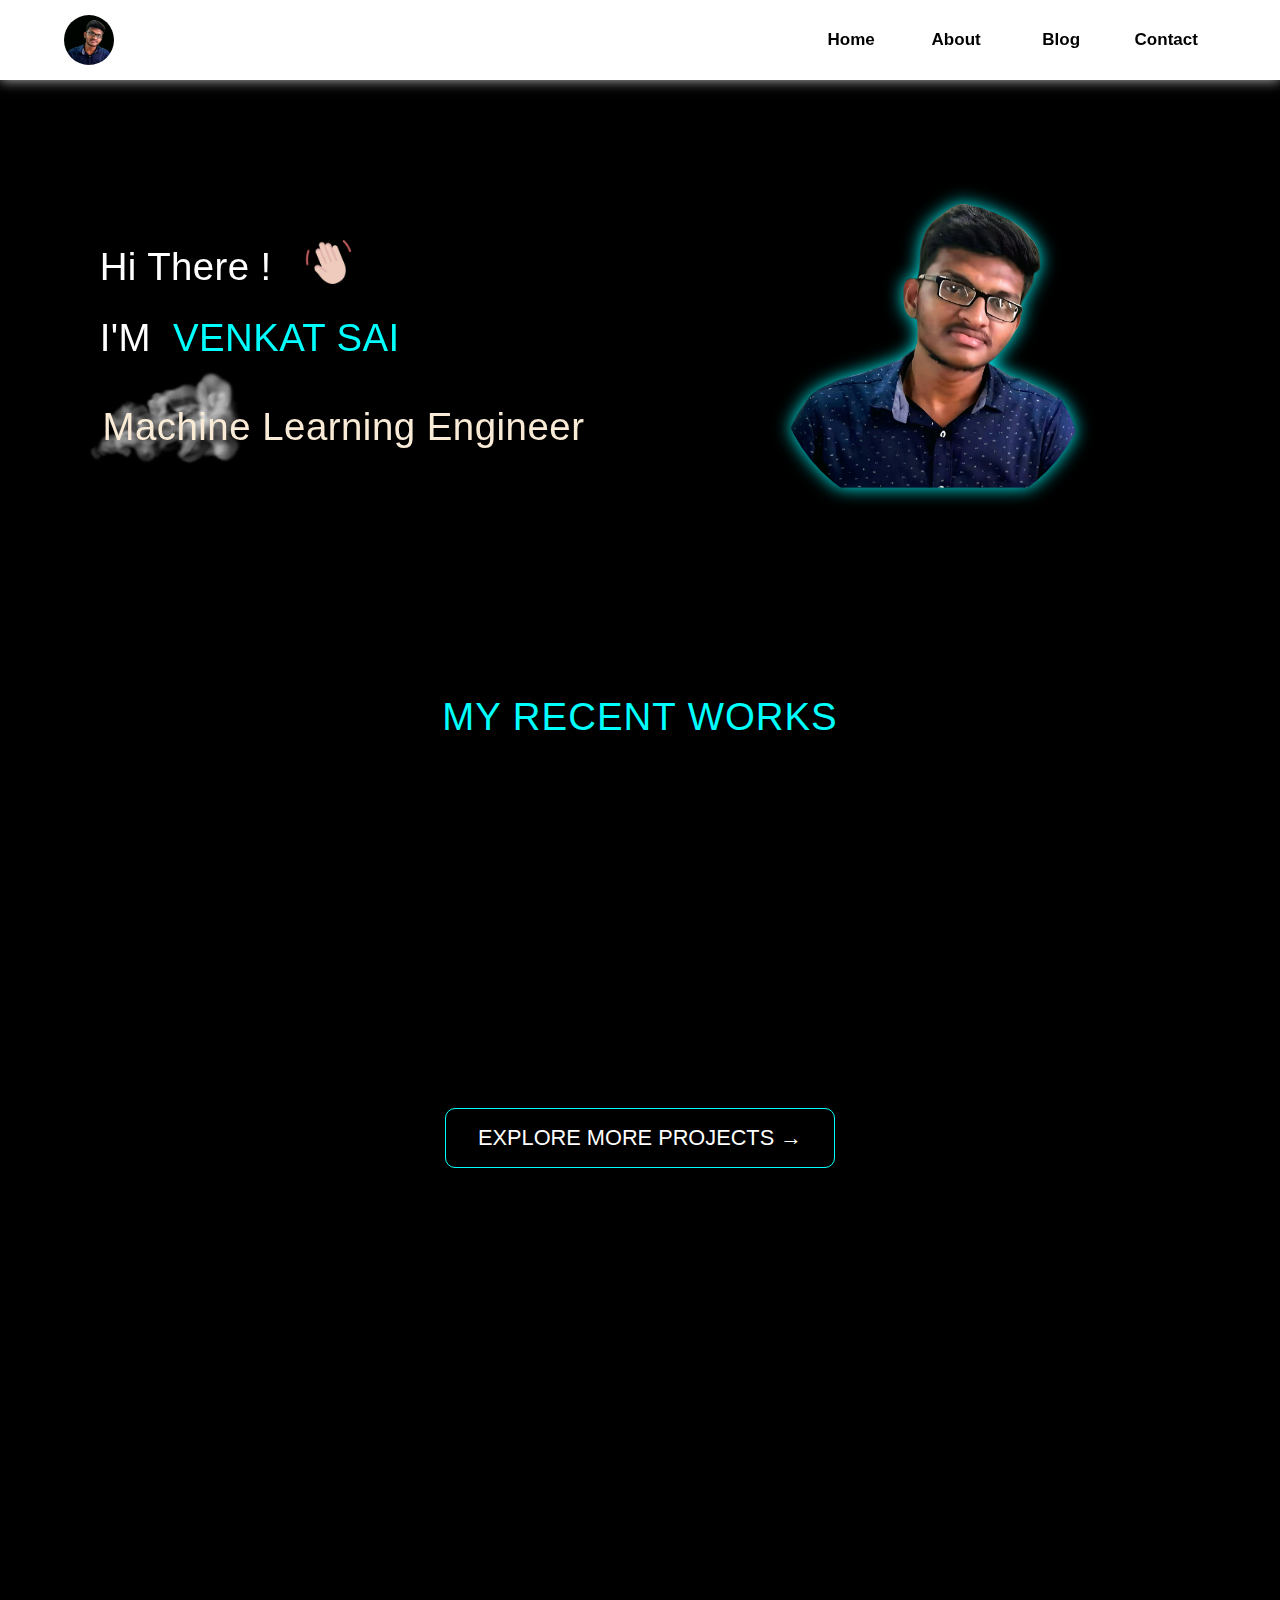
<file: index.html>
<!DOCTYPE html>
<html lang="en">
  <head>
    <meta charset="UTF-8" />
    <meta name="viewport" content="width=device-width, initial-scale=1.0" />
    <link rel="stylesheet" href="css/style.css" />
    <link rel="stylesheet" href="css/phone.css" />
    <link rel="stylesheet" href="css/Blog-ExpenseTracker.css" />
    <link
      href="https://fonts.googleapis.com/css2?family=Montserrat:ital,wght@1,200&family=Oswald:wght@200;300;500;600&family=Roboto&family=Ubuntu&family=Work+Sans:wght@500&display=swap"
      rel="stylesheet"
    />
    <link href="https://fonts.googleapis.com/css2?family=Nunito+Sans:opsz@6..12&display=swap" rel="stylesheet">
    <title>Home</title>
  </head>
  <body class="body">
    <nav id="navbar">
      <ul class="hamburger" onclick="ViewItems()">
        <div class="line-nav"></div>
        <div class="line-nav"></div>
        <div class="line-nav"></div>
      </ul>
      <ul class="portfolio-icon">
        <img
          src="./static/Home-images/profile_pic.png"
          alt="Profle-Photo"
          srcset=""
          class="profile-icon"
        />
      </ul>
      <ul class="items" id="items">
        <li class="list-item" id="Home" onclick="Router('home')">Home</li>
        <li class="list-item" id="About" onclick="Router('About')">About</li>
        <li class="list-item" id="Blog" onclick="Router('Blog')">Blog</li>
        <li class="list-item" id="Contact" onclick="Router('contact')">Contact</li>
      </ul>
    </nav>
    <section class="home">
      <section class="Home">
        <div class="video-animation">
          <video
            src="./static/smoke_anime.mp4"
            class="video"
            autoplay
            muted
            loop
          ></video>
          <div class="typeanime">
            <div class="typewriter">
              <strong class="flex-column">
                <div class="flex">
                  <pre class="title" style="display: flex; align-items: center">
Hi There !</pre>
                  <img src="./static/Home-images/wave.png" alt="" class="hand-shake" />
                </div>
                <pre
                  class="title flex"
                >I'M <pre class="main"> VENKAT SAI</pre></pre>
              </strong>
              <pre id="typing-text">Machine Learning Engineer</pre>
            </div>
          </div>
        </div>
        <div class="profile">
          <img src="./static/Home-images/profile.png" class="profile-pic" srcset="" />
        </div>
        <div class="phone-intro">
          <pre
            class="title flex"
            style="justify-content: center; align-items: center;color: white;"
          >Hi There ! <img src="./static/Home-images/wave.png" alt="" class="hand-shake"></pre>

          <pre
            class="title flex"
            style="margin-right: 3rem"
          > I'M <pre class="main">VENKAT SAi</pre> </pre>
        </div>
      </section>
    </section>
    <section class="About">
      <h2 class="Head">MY RECENT WORKS</h2>
        <div class="container">
          <!-- The Project Cards Are Generated By JS -->
        </div>
        <div class="MoreProjects Flex colunm align-items justify-content">
          <button onclick="showAboutSection()">EXPLORE MORE PROJECTS &#8594;</button>
      </div>
    </section>
    <!-- Hidden Section -->
    <section class="MyAboutSection">
      <h1>MY PROJECTS</h1>
      <section class="cardContainer">
         <!-- The Card Are Generated Dynamically Using JS -->
      </section>
    </section>
    <section class="Blog">
      <section class="blog-container">
        <h2>My Coding Blogs</h2>
        <!-- The Short Description Of Blog Are Generated Using JS -->
      </section>
      <section class="full-blogs">
        <section class="Blog-gesture project-blog">
          <div class="blog-intro">
            <h1 class="blog-heading">
              Hand Gesture Recognition using MediaPipe and OpenCV
            </h1>
            <p class="blog-description">
              In the world of computer vision, hand gesture recognition has gained
              significant attention due to its potential applications in
              human-computer interaction, virtual reality, gaming, and many more.
              In this blog post, I will explain one of my Python project that
              utilizes the MediaPipe library along with OpenCV to perform
              real-time hand gesture recognition. By analyzing hand landmarks
              (fingers locations), we'll control keyboard inputs to navigate
              through the application using hand gestures.
            </p>
            <h4 class="blog-sub-heads">Introduction :</h4>
            <p class="blog-description">
              Hand gesture recognition involves interpreting and analyzing the
              position of a person's hand to infer different gestures. This
              project uses MediaPipe, a popular open-source library developed by
              Google, and OpenCV, a well-known computer vision library, to achieve
              this task. By capturing the webcam feed, the code identifies hand
              landmarks and calculates the distances between specific finger
              landmarks to recognize gestures like a closed fist or an open palm.
            </p>
            <h4 class="blog-sub-heads">Libraies Used :</h4>
            <p class="blog-description">
              <strong>MediaPipe : </strong>This library provides pre-trained
              machine learning models to detect and track various hand and body
              parts' landmarks. Click here To View
              <a
                href="https://developers.google.com/mediapipe"
                target="_blank"
                class="doc-link"
              >
                MediaPipe Documentation</a
              >
            </p>
            <pre
              class="command"
            >pip install mediapipe<button class="copy-cmd" onclick="copy_command(0)"><img src="./static/Blog-images/copy.png" alt="copy-command" class="copy-img"></button></pre>
            <p class="blog-description">
              <strong>OpenCV :</strong> Open Source Computer Vision Library, which
              is widely used for computer vision tasks, such as capturing video
              streams, image processing, and graphical display. Click here To View
              <a
                href="https://docs.opencv.org/4.8.0/d6/d00/tutorial_py_root.html"
                target="_blank"
                class="doc-link"
              >
                OpenCV Documentation</a
              >
            </p>
            <pre
              class="command"
            >pip install opencv-python <button class="copy-cmd" onclick="copy_command(1)"><img src="./static/Blog-images/copy.png" alt="copy-command" class="copy-img"></button></pre>
            <p class="blog-description">
              <strong>Keyboard :</strong> This library provides functionality for
              controlling and simulating keyboard input. It allows you to automate
              keyboard actions, such as typing characters, pressing keys, and
              more. Click here To View
              <a
                class="doc-link"
                href="https://pypi.org/project/keyboard/"
                target="_blank"
                >Keyboard Documentation</a
              >
            </p>
            <pre
              class="command"
            >pip install keyboard<button class="copy-cmd" onclick="copy_command(2)"><img src="./static/Blog-images/copy.png" alt="copy-command" class="copy-img"></button></pre>
          </div>
          <div class="Complete-code">
            <h4 class="blog-sub-heads">The Project Complete Code</h4>
            <div class="code-border">
              <div class="code-head">
                <button class="copy-code" onclick="copy_code(0)">
                  <img src="./static/Blog-images/copy.png" alt="copy-command" class="copy-img" />
                </button>
              </div>
              <pre class="code">
  import mediapipe as mp
  import cv2
  import keyboard
  
  mp_drawing = mp.solutions.drawing_utils
  mp_hands = mp.solutions.hands
  
  cap = cv2.VideoCapture(0)
  
  hands = mp_hands.Hands(min_detection_confidence=0.8, min_tracking_confidence=0.5)
  
  
  def distance(point1, point2):
      return ((point1.x - point2.x) ** 2 + (point1.y - point2.y) ** 2) ** 0.5
  
  
  def fingers_landmarks(hand):
      thumbpoint1 = hand.landmark[mp_hands.HandLandmark.THUMB_TIP]
      thumbpoint2 = hand.landmark[mp_hands.HandLandmark.THUMB_IP]
      thumbpoint3 = hand.landmark[mp_hands.HandLandmark.THUMB_MCP]
      thumbpoint4 = hand.landmark[mp_hands.HandLandmark.THUMB_CMC]
      indexpoint1 = hand.landmark[mp_hands.HandLandmark.INDEX_FINGER_TIP]
      indexpoint2 = hand.landmark[mp_hands.HandLandmark.INDEX_FINGER_DIP]
      indexpoint3 = hand.landmark[mp_hands.HandLandmark.INDEX_FINGER_PIP]
      indexpoint4 = hand.landmark[mp_hands.HandLandmark.INDEX_FINGER_MCP]
      middlepoint1 = hand.landmark[mp_hands.HandLandmark.MIDDLE_FINGER_TIP]
      middlepoint2 = hand.landmark[mp_hands.HandLandmark.MIDDLE_FINGER_DIP]
      middlepoint3 = hand.landmark[mp_hands.HandLandmark.MIDDLE_FINGER_PIP]
      middlepoint4 = hand.landmark[mp_hands.HandLandmark.MIDDLE_FINGER_MCP]
      ringpoint1 = hand.landmark[mp_hands.HandLandmark.RING_FINGER_TIP]
      ringpoint2 = hand.landmark[mp_hands.HandLandmark.RING_FINGER_DIP]
      ringpoint3 = hand.landmark[mp_hands.HandLandmark.RING_FINGER_PIP]
      ringpoint4 = hand.landmark[mp_hands.HandLandmark.RING_FINGER_MCP]
      littlepoint1 = hand.landmark[mp_hands.HandLandmark.PINKY_TIP]
      littlepoint2 = hand.landmark[mp_hands.HandLandmark.PINKY_DIP]
      littlepoint3 = hand.landmark[mp_hands.HandLandmark.PINKY_PIP]
      littlepoint4 = hand.landmark[mp_hands.HandLandmark.PINKY_MCP]
      wrist = hand.landmark[mp_hands.HandLandmark.WRIST]
      return [
          thumbpoint1,
          thumbpoint2,
          thumbpoint3,
          thumbpoint4,
          indexpoint1,
          indexpoint2,
          indexpoint3,
          indexpoint4,
          middlepoint1,
          middlepoint2,
          middlepoint3,
          middlepoint4,
          ringpoint1,
          ringpoint2,
          ringpoint3,
          ringpoint4,
          littlepoint1,
          littlepoint2,
          littlepoint3,
          littlepoint4,
          wrist,
      ]
  
  
  def check(list_name, symbol):
      return (
          all(
              [
                  True if dist <= list_name[i] else False
                  for i, dist in enumerate(distances)
              ]
          )
          if symbol == "<="
          else all(
              [
                  True if dist >= list_name[i] else False
                  for i, dist in enumerate(distances)
              ]
          )
      )
  
  
  fist_close = [0.38, 0.25, 0.2, 0.19, 0.2]
  fist_open = [0.24, 0.39, 0.43, 0.41, 0.35]
  while True:
      ret, frame = cap.read()
      image = cv2.cvtColor(frame, cv2.COLOR_BGR2RGB)
      image = cv2.flip(image, 1)
      image.flags.writeable = False
      results = hands.process(image)
      image.flags.writeable = True
      image = cv2.cvtColor(image, cv2.COLOR_RGB2BGR)
  
      if results.multi_hand_landmarks:
          for num, hand in enumerate(results.multi_hand_landmarks):
              mp_drawing.draw_landmarks(image, hand, mp_hands.HAND_CONNECTIONS)
              fingers = fingers_landmarks(hand)
              distances = [distance(fingers[20], fingers[i]) for i in range(0, 20, 4)]
              if check(fist_close, "<="):
                  keyboard.press("left")
              elif check(fist_open, ">="):
                  keyboard.press("right")
              else:
                  keyboard.release("right")
                  keyboard.release("left")
  
      cv2.imshow("Hand Tracking", image)
  
      if cv2.waitKey(1) == ord("q"):
          print(image.shape)
          break
  
  cap.release()
  cv2.destroyAllWindows()              
                </pre
              >
            </div>
          </div>
          <h4 class="blog-sub-heads" style="padding-left: 5.1rem">
            Project Overview
          </h4>
          <p class="blog-description">
            The project consists the following steps :
          </p>
          <section class="overview">
            <p class="blog-description">
              <b>Import Libraries : </b> Import the required libraries, including
              MediaPipe, OpenCV, and the keyboard library for simulating
              keypresses.
            </p>
            <div class="code-border">
              <div class="code-head">
                <button class="copy-code" onclick="copy_code(1)">
                  <img src="./static/Blog-images/copy.png" alt="copy-command" class="copy-img" />
                </button>
              </div>
              <pre class="code">
  <pre class="comments">#  This contains the model that can recognize hand landmarks</pre>
  import mediapipe as mp 
  
  <pre class="comments">#  This is used for video capture and processing</pre>
  import cv2             
  
  <pre class="comments">#  This is used for the keyboard integration</pre>
  import keyboard        
        </pre>
            </div>
            <p class="blog-description">
              <b>Initialize Components : </b>Initialize the necessary components
              like the webcam feed, the MediaPipe hands detection model, and set
              the detection and tracking confidence levels.
            </p>
            <div class="code-border">
              <div class="code-head">
                <button class="copy-code" onclick="copy_code(2)">
                  <img src="./static/Blog-images/copy.png" alt="copy-command" class="copy-img" />
                </button>
              </div>
              <pre class="code">
          <pre class="comments">#  This is used to draw joining lines through hand landmarks (fingers locations)</pre>
  mp_drawing = mp.solutions.drawing_utils 
          <pre class="comments">#  This is used for the identifing the hand landmarks</pre>
  mp_hands = mp.solutions.hand        
          <pre class="comments">#  This is object that is required to start VideoCapture to Cam</pre>    
  cap = cv2.VideoCapture(0)
          <pre class="comments">#  Initializes an instance of the Hands class from the MediaPipe library</pre>
  hands = mp_hands.Hands(min_detection_confidence=0.8, min_tracking_confidence=0.5)
          </pre>
            </div>
            <p class="blog-description">
              <b>Define Functions : </b>Define functions to calculate distances
              between hand landmarks and to check for specific hand gestures based
              on calculated distances.
            </p>
            <div class="code-border">
              <div class="code-head">
                <button class="copy-code" onclick="copy_code(3)">
                  <img src="./static/Blog-images/copy.png" alt="copy-command" class="copy-img" />
                </button>
              </div>
              <pre class="code">
          <pre class="comments"># calculates the distance between the hand locations</pre>
  def distance(point1, point2):
      return ((point1.x - point2.x) ** 2 + (point1.y - point2.y) ** 2) ** 0.5
           <pre class="comments"># This are the Hand landmarks values we can get this from <a href="https://developers.google.com/mediapipe" target="_blank">MediaPipe Documentation</a></pre>
  def fingers_landmarks(hand):
           thumbpoint1 = hand.landmark[mp_hands.HandLandmark.THUMB_TIP]
           thumbpoint2 = hand.landmark[mp_hands.HandLandmark.THUMB_IP]
           thumbpoint3 = hand.landmark[mp_hands.HandLandmark.THUMB_MCP]
           thumbpoint4 = hand.landmark[mp_hands.HandLandmark.THUMB_CMC]
           indexpoint1 = hand.landmark[mp_hands.HandLandmark.INDEX_FINGER_TIP]
           indexpoint2 = hand.landmark[mp_hands.HandLandmark.INDEX_FINGER_DIP]
           indexpoint3 = hand.landmark[mp_hands.HandLandmark.INDEX_FINGER_PIP]
           indexpoint4 = hand.landmark[mp_hands.HandLandmark.INDEX_FINGER_MCP]
           middlepoint1 = hand.landmark[mp_hands.HandLandmark.MIDDLE_FINGER_TIP]
           middlepoint2 = hand.landmark[mp_hands.HandLandmark.MIDDLE_FINGER_DIP]
           middlepoint3 = hand.landmark[mp_hands.HandLandmark.MIDDLE_FINGER_PIP]
           middlepoint4 = hand.landmark[mp_hands.HandLandmark.MIDDLE_FINGER_MCP]
           ringpoint1 = hand.landmark[mp_hands.HandLandmark.RING_FINGER_TIP]
           ringpoint2 = hand.landmark[mp_hands.HandLandmark.RING_FINGER_DIP]
           ringpoint3 = hand.landmark[mp_hands.HandLandmark.RING_FINGER_PIP]
           ringpoint4 = hand.landmark[mp_hands.HandLandmark.RING_FINGER_MCP]
           littlepoint1 = hand.landmark[mp_hands.HandLandmark.PINKY_TIP]
           littlepoint2 = hand.landmark[mp_hands.HandLandmark.PINKY_DIP]
           littlepoint3 = hand.landmark[mp_hands.HandLandmark.PINKY_PIP]
           littlepoint4 = hand.landmark[mp_hands.HandLandmark.PINKY_MCP]
           wrist = hand.landmark[mp_hands.HandLandmark.WRIST]
           return [
               thumbpoint1,
               thumbpoint2,
               thumbpoint3,
               thumbpoint4,
               indexpoint1,
               indexpoint2,
               indexpoint3,
               indexpoint4,
               middlepoint1,
               middlepoint2,
               middlepoint3,
               middlepoint4,
               ringpoint1,
               ringpoint2,
               ringpoint3,
               ringpoint4,
               littlepoint1,
               littlepoint2,
               littlepoint3,
               littlepoint4,
               wrist,
           ]
        </pre>
            </div>
            <p class="blog-description">
              <b>Gesture Thresholds : </b>Define threshold values for distances
              between finger landmarks that correspond to certain gestures. These
              threshold values will be used to determine whether a gesture is
              being performed.
            </p>
            <div class="code-border">
              <div class="code-head">
                <button class="copy-code" onclick="copy_code(4)">
                  <img src="./static/Blog-images/copy.png" alt="copy-command" class="copy-img" />
                </button>
              </div>
              <pre class="code">
          <pre class="comments"># We can custimize our own gesture values <br>
  # I found the values of fist_open and close by exploring various values <br>
  # Closed fist</pre>
  fist_close = [0.38,0.25,0.2,0.19,0.2]
  
  <pre class="comments"># Opened fist</pre> 
  fist_open = [0.24,0.39,0.43,0.41,0.35] 
  </pre>
            </div>
            <p class="blog-description">
              <b>Main Loop : </b> Enter the main loop that captures video frames
              from the webcam feed, processes them using MediaPipe's hand
              detection model, and calculates distances between finger landmarks.
            </p>
            <div class="code-border">
              <div class="code-head">
                <button class="copy-code" onclick="copy_code(5)">
                  <img src="./static/Blog-images/copy.png" alt="copy-command" class="copy-img" />
                </button>
              </div>
              <pre class="code">
  while True:
      <pre class="comments"># Starts the Web Cam</pre>
      ret, frame = cap.read()
      <pre class="comments"># By default the image/video is in BGR ( Blue, Green, Red ) we will convert it into RGB ( Red, Green, Blue ) <br>
      # We do this Because RGB is a Standard format</pre>
      image = cv2.cvtColor(frame, cv2.COLOR_BGR2RGB)
      <pre class="comments"># By default opencv provides the mirror video , So we Will flip it</pre>
      image = cv2.flip(image, 1)
      <pre class="comments"># Releasing the default values of the model</pre>
      image.flags.writeable = False
      <pre class="comments"># process the image/video the we captured</pre>
      results = hands.process(image)
      <pre class="comments"># Setting of image flags</pre>
      image.flags.writeable = True
      <pre class="comments"># Converting Back to BGR</pre>
      image = cv2.cvtColor(image, cv2.COLOR_RGB2BGR)
  
      <pre class="comments"># Obtaining the hand landmarks and joining the landmarks</pre>
      if results.multi_hand_landmarks:
      for num, hand in enumerate(results.multi_hand_landmarks):
          mp_drawing.draw_landmarks(image, hand, mp_hands.HAND_CONNECTIONS)
          fingers = fingers_landmarks(hand)
          distances = [distance(fingers[20], fingers[i]) for i in range(0, 20, 4)]
          </pre>
            </div>
            <p class="blog-description">
              <b>Recognize Gestures : </b>Based on the calculated distances and
              defined thresholds, recognize gestures such as a closed fist or an
              open palm. Simulate keyboard inputs (left and right arrow keys)
              using the keyboard library based on recognized gestures.
            </p>
            <div class="code-border">
              <div class="code-head">
                <button class="copy-code" onclick="copy_code(6)">
                  <img src="./static/Blog-images/copy.png" alt="copy-command" class="copy-img" />
                </button>
              </div>
              <pre class="code">
  def check(list_name, symbol):
      return (
          all(
              [
                  True if dist <= list_name[i] else False
                  for i, dist in enumerate(distances)
              ]
          )
          if symbol == "<="
          else all(
              [
                  True if dist >= list_name[i] else False
                  for i, dist in enumerate(distances)
              ]
          )
      )
              
              <pre class="comments">        #  Returns True if the fist is open or close and Simulate the keyboard input</pre>
          if check(fist_close, "<="):
          keyboard.press("left")
      elif check(fist_open, ">="):
          keyboard.press("right")
      else:
          keyboard.release("right")
          keyboard.release("left")
          </pre>
            </div>
            <p class="blog-description">
              <b>Display Output : </b>Display the processed video frame with drawn
              hand landmarks and connections.
            </p>
              <img src="./static/project-images/gesture recogination.png" alt="gesture recognition" class="blog-output">
            <p class="blog-description">
              <b>Exit the Application : </b>Allow the user to exit the application
              by pressing the 'q' key.
            </p>
            <div class="code-border">
              <div class="code-head">
                <button class="copy-code" onclick="copy_code(7)">
                  <img src="./static/Blog-images/copy.png" alt="copy-command" class="copy-img" />
                </button>
              </div>
              <pre class="code">
      <pre class="comments"># Shows the Cam Capture</pre>
  cv2.imshow('Hand Tracking', image)
      <pre class="comments"># If Q is pressed then the video capture will stop</pre>
  if cv2.waitKey(1) == ord('q'):
  
  
      break
      <pre class="comments"># Releases the cam Capture</pre>
  cap.release() 
      <pre class="comments"># Destroys all Windows that are running by opencv</pre>
  cv2.destroyAllWindows() 
      </pre>
            </div>
          </section>
        </section>
        <section class="Blog-face-recognition project-blog">
          <div class="blog-intro">
            <h1 class="blog-heading">
              Real-time Face Recognition using OpenCV and Face Recognition Library
            </h1>
            <p class="blog-description">
              Face recognition technology has become increasingly relevant across
              various domains, from security systems to personal identification. In
              this blog post, we'll explore a Python project that leverages the power
              of OpenCV and the Face Recognition library to build a real-time face
              recognition system. By analyzing webcam feed data, the system can detect
              and label known individuals while identifying unknown faces.
            </p>
            <h4 class="blog-sub-heads">Introduction :</h4>
            <p class="blog-description">
              The goal of this project is to create a real-time face recognition
              system using the OpenCV library and the Face Recognition library. This
              system captures video from a webcam, processes the frames to detect
              faces, and then compares the detected face encodings with known face
              encodings to determine if the face belongs to a known person. The system
              annotates the frames with rectangles and labels, indicating the identity
              of known individuals or marking faces as "Unknown" if no match is found.
            </p>
            <h4 class="blog-sub-heads">Libraries Used :</h4>
            <p class="blog-description">
              <strong>OpenCV :</strong> Open Source Computer Vision Library, a powerful
              tool for various computer vision tasks including image and video
              processing, object detection, and more. Click here to view
              <a
                href="https://docs.opencv.org/4.8.0/d6/d00/tutorial_py_root.html"
                target="_blank"
                class="doc-link"
              >
                OpenCV Documentation</a>.
            </p>
            <pre class="command">pip install opencv-python<button class="copy-cmd" onclick="copy_command(0)">  <img src="./static/Blog-images/copy.png" alt="copy-command" class="copy-img"></button>
            </pre>
            <p class="blog-description">
              <strong>Face Recognition :</strong> A Python library specifically designed
              for face recognition tasks. It provides tools for face detection,
              face encoding, and face comparison. Click here to view
              <a
                href="https://github.com/ageitgey/face_recognition"
                target="_blank"
                class="doc-link"
              >
                Face Recognition Library</a>.
            </p>
            <pre class="command">pip install face_recognition<button class="copy-cmd" onclick="copy_command(1)">
                <img src="./static/Blog-images/copy.png" alt="copy-command" class="copy-img">
              </button>
            </pre>
          </div>
          <div class="Complete-code">
            <h4 class="blog-sub-heads">The Project Complete Code</h4>
            <div class="code-border">
              <div class="code-head">
                <button class="copy-code" onclick="copy_code(0)">
                  <img src="./static/Blog-images/copy.png" alt="copy-command" class="copy-img" />
                </button>
              </div>
              <pre class="code">
        import cv2
        import face_recognition
        import numpy as np
        
        # List of image filenames containing known faces
        static = ['name.png']
        
        # Encode known faces using face_recognition library
        known_face_encodings = [face_recognition.face_encodings(cv2.imread(image))[0] for image in static]
        known_faces = [name.split('.')[0] for name in static]
        
        # Initialize video capture from webcam
        cap = cv2.VideoCapture(0)
        
        while True:
            ret, frame = cap.read()
            resize_frame = cv2.resize(frame, (0, 0), fx=1, fy=1)
            resize_frame = cv2.cvtColor(resize_frame, cv2.COLOR_BGR2RGB)
            
            # Detect new face locations and encodings
            new_face_locations = face_recognition.face_locations(resize_frame)
            new_face_encodings = face_recognition.face_encodings(resize_frame, new_face_locations)
            
            for face_location, face_encoding in zip(new_face_locations, new_face_encodings):
                top, right, bottom, left = face_location
                
                # Compare face encodings with known face encodings
                matches = face_recognition.compare_faces(known_face_encodings, face_encoding)
                face_distances = face_recognition.face_distance(known_face_encodings, face_encoding)
                least_distance_index = np.argmin(face_distances)
                
                # Annotate the frame based on matching results
                if matches[least_distance_index]:
                    cv2.rectangle(resize_frame, (left, top), (right, bottom), (0, 255, 0), 2)
                    cv2.putText(resize_frame, known_faces[least_distance_index], (left, top - 10),
                                cv2.FONT_HERSHEY_SIMPLEX, 0.7, (0, 255, 0), 1, cv2.LINE_AA)
                else:
                    cv2.rectangle(resize_frame, (left, top), (right, bottom), (0, 0, 255), 2)
                    cv2.putText(resize_frame, 'Unknown', (left, top - 10),
                                cv2.FONT_HERSHEY_SIMPLEX, 0.7, (0, 0, 255), 1, cv2.LINE_AA)
                
                # Display annotated frame
                cv2.imshow('Face Detection', resize_frame)
                
                # Exit loop if 'q' key is pressed
                if cv2.waitKey(1) & 0xFF == ord('q'):
                    break
        
        # Release video capture and close windows
        cap.release()
        cv2.destroyAllWindows()
              </pre>
            </div>
          </div>
          <h4 class="blog-sub-heads" style="padding-left: 5.1rem">
            Project Overview
          </h4>
          <section class="overview">
            <p class="blog-description">
              <b>Import Libraries :</b> Import the necessary libraries, including
              OpenCV and the Face Recognition library, to prepare for the face
              recognition project.
            </p>
            <div class="code-border">
              <div class="code-head">
                <button class="copy-code" onclick="copy_code(1)">
                  <img src="./static/Blog-images/copy.png" alt="copy-command" class="copy-img" />
                </button>
              </div>
              <pre class="code">
        import cv2
        import face_recognition
        import numpy as np
              </pre>
            </div>
            <p class="blog-description">
              <b>Prepare Known Faces :</b> Load static of known individuals, encode their
              faces using the Face Recognition library, and store the encodings along
              with the corresponding names.
            </p>
            <div class="code-border">
              <div class="code-head">
                <button class="copy-code" onclick="copy_code(2)">
                  <img src="./static/Blog-images/copy.png" alt="copy-command" class="copy-img" />
                </button>
              </div>
              <pre class="code">
        # List of image filenames containing known faces
        static = ['name.png']
        
        # Encode known faces using face_recognition library
        known_face_encodings = [face_recognition.face_encodings(cv2.imread(image))[0] for image in static]
        known_faces = [name.split('.')[0] for name in static]
              </pre>
            </div>
            <p class="blog-description">
              <b>Initialize Webcam :</b> Start capturing video frames from the webcam and
              begin the main loop for real-time face recognition.
            </p>
            <div class="code-border">
              <div class="code-head">
                <button class="copy-code" onclick="copy_code(3)">
                  <img src="./static/Blog-images/copy.png" alt="copy-command" class="copy-img" />
                </button>
              </div>
              <pre class="code">
        # Initialize video capture from webcam
        cap = cv2.VideoCapture(0)
        
        while True:
            ret, frame = cap.read()
              </pre>
            </div>
            <p class="blog-description">
              <b>Process Frames :</b> Resize the captured frame, detect new face
              locations, and calculate face encodings for these new faces.
            </p>
            <div class="code-border">
              <div class="code-head">
                <button class="copy-code" onclick="copy_code(4)">
                  <img src="./static/Blog-images/copy.png" alt="copy-command" class="copy-img" />
                </button>
              </div>
              <pre class="code">
        # Resize the frame and convert to RGB format
        resize_frame = cv2.resize(frame, (0, 0), fx=1, fy=1)
        resize_frame = cv2.cvtColor(resize_frame, cv2.COLOR_BGR2RGB)
        
        # Detect new face locations and encodings
        new_face_locations = face_recognition.face_locations(resize_frame)
        new_face_encodings = face_recognition.face_encodings(resize_frame, new_face_locations)
              </pre>
            </div>
            <p class="blog-description">
              <b>Recognize Faces :</b> Compare the new face encodings with the known face
              encodings to identify known individuals. Annotate the frame with
              rectangles and labels based on the recognition results.
            </p>
            <div class="code-border">
              <div class="code-head">
                <button class="copy-code" onclick="copy_code(5)">
                  <img src="./static/Blog-images/copy.png" alt="copy-command" class="copy-img" />
                </button>
              </div>
              <pre class="code">
        for face_location, face_encoding in zip(new_face_locations, new_face_encodings):
            top, right, bottom, left = face_location
            
            # Compare face encodings with known face encodings
            matches = face_recognition.compare_faces(known_face_encodings, face_encoding)
            face_distances = face_recognition.face_distance(known_face_encodings, face_encoding)
            least_distance_index = np.argmin(face_distances)
            
            # Annotate the frame based on matching results
            if matches[least_distance_index]:
                cv2.rectangle(resize_frame, (left, top), (right, bottom), (0, 255, 0), 2)
                cv2.putText(resize_frame, known_faces[least_distance_index], (left, top - 10),
                            cv2.FONT_HERSHEY_SIMPLEX, 0.7, (0, 255, 0), 1, cv2.LINE_AA)
            else:
                cv2.rectangle(resize_frame, (left, top), (right, bottom), (0, 0, 255), 2)
                cv2.putText(resize_frame, 'Unknown', (left, top - 10),
                            cv2.FONT_HERSHEY_SIMPLEX, 0.7, (0, 0, 255), 1, cv2.LINE_AA)
              </pre>
            </div>
            <p class="blog-description">
              <b>Display and Exit :</b> Display the annotated frame with recognized faces
              and labels in real-time. Exit the loop when the 'q' key is pressed,
              release the video capture, and close all windows.
            </p>
            <img src="./static/project-images/face recogination.png" alt="output" class="blog-output">
            <div class="code-border">
              <div class="code-head">
                <button class="copy-code" onclick="copy_code(6)">
                  <img src="./static/Blog-images/copy.png" alt="copy-command" class="copy-img" />
                </button>
              </div>
              <pre class="code">
        # Display annotated frame
        cv2.imshow('Face Detection', resize_frame)
                
        # Exit loop if 'q' key is pressed
        if cv2.waitKey(1) & 0xFF == ord('q'):
            break
        
        # Release video capture and close windows
        cap.release()
        cv2.destroyAllWindows()
              </pre>
            </div>
          </section>
          <h4 class="blog-sub-heads" style="padding-left: 5.1rem">
            Conclusion
          </h4>
          <p class="blog-description">
            In this project, we've built a real-time face recognition system using the
            OpenCV and Face Recognition libraries. The system processes video frames
            from a webcam, detects faces, and matches them against known faces,
            enabling the identification of individuals. The annotations on the frames
            provide visual feedback on the recognition results. This project serves as
            a foundational implementation for applications like access control,
            attendance systems, and personalized user experiences.
          </p>
          <p class="blog-description">
            Through this project, we've demonstrated the potential of combining
            computer vision libraries to create powerful applications. The ability to
            process and recognize faces in real-time opens doors for various
            innovative solutions across diverse domains.
          </p>
        </section>
        <section class="Blog-ExpenseTracker project-blog">
          <section class="Context">
            <h2 class="BlogTitle">Expenes Tracker The Android App</h2>
            <p class="BlogDescription" style="margin-top: 2rem;">In today's fast-placed world, managing the personal finances efficiently is
               more important than ever. Wheather its's tracking daily expenses, sticking
                to a budget, or planning for future financial goals, having the right 
                tool can make all the difference. That's why we desigined an app which 
                helps to take control of your finances with ease</strong>
          </section>
          <section class="Contributors-Container">
            <h2 class="flex justify-content" style="font-size: 2vi; color: #000; margin-bottom: 7rem; font-weight: 500;font-family: Nunito Sans,sans-serif;">Thanks alot for your contribution</h2>
            <!-- Contributors Are Generated Using JS -->
          </section>
        </section>
      </section>
    </section>
    <section class="contact">
      <section class="Contact">
        <div class="gradient-border flex-column">
          <form
            action="https://formsubmit.co/venkatsaikilli464@gmail.com"
            method="POST"
            class="inputs"
          >
          <input type="hidden" name="_subject" value="New Visitor !">
          <input type="hidden" name="_next" value="https://464venkatsai.github.io/portfolio/">
            <div class="form">
              <input type="text" name="name" class="input-values" id="name" required />
              <label class="label-name" for="name">
                <span class="content-name">Enter name</span>
              </label>
            </div>
            <div class="form">
              <input type="text" name="email" class="input-values" id="email" required />
              <label class="label-name" for="email">
                <span class="content-name">Enter Email</span>
              </label>
            </div>
            <div class="form">
              <input type="text" name="message" class="input-values" id="message" required />
              <label class="label-name" for="message">
                <span class="content-name">Enter Message</span>
              </label>
            </div>
            <button type="submit" class="btn">submit</button>
          </form>
        </div>
        <div class="contact-details">
          <h1>Connect with Me</h1>
          <div class="line"></div>
          <div class="contact-links">
            <a href="https://github.com/464venkatsai" target="_blank"
              ><img
                width="30"
                class="img"
                src="static/Contact-Images/github.png"
                alt=""
            /></a>
            <a
              href="https://www.linkedin.com/in/yogeswar-venkatasai-726275235/"
              target="_blank"
              ><img
                width="30"
                class="img"
                src="static/Contact-Images/linkedin.png"
                alt=""
            /></a>
            <a href="https://www.instagram.com/464venkatsai/" target="_blank"
              ><img
                width="30"
                class="img"
                src="static/Contact-Images/instagram.png"
                alt=""
            /></a>
            <a
              href="https://www.facebook.com/raji.lakshmi.33449/"
              target="_blank"
              ><img
                width="30"
                class="img"
                src="static/Contact-Images/facebook.png"
                alt=""
            /></a>
          </div>
        </div>
      </section>
    </section>
    <script src="js/script.js"></script>
  </body>
</html>
</file>
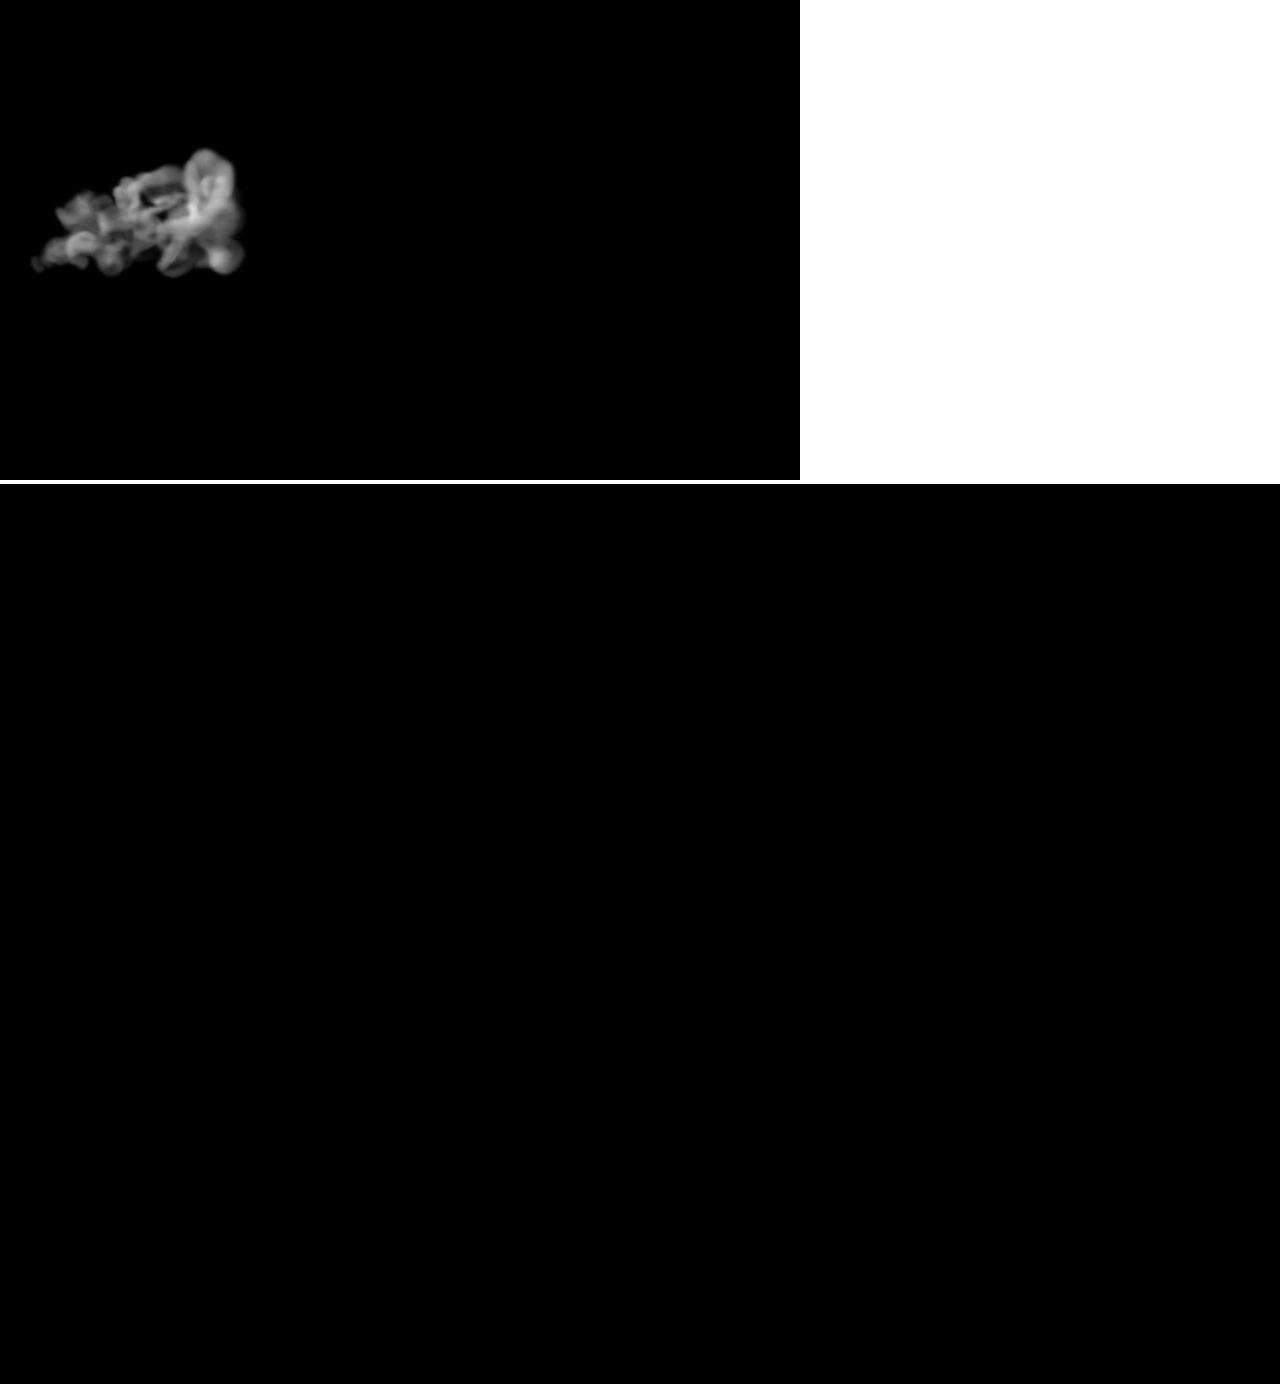
<file: prac.html>
<!DOCTYPE html>
<html lang="en">
<head>
  <meta charset="UTF-8">
  <meta name="viewport" content="width=device-width, initial-scale=1.0">
  <title>Document</title>
</head>
<style>
  body{
    margin: 0;
    padding: 0;
  }
  section{
    height: 100vh;
    background-color: black;
  }
  video{
    object-fit: cover;
    height: 30rem;
    width: 50rem;
  }
  h1{
    margin: 0;
    padding: 0;
    position: absolute;
    top: 50%;
    transform: translateY(-50%);
    width: 100%;
    text-align: center;
    color:#ddd;
    font-size: 5rem;
    letter-spacing: 0.2rem;
  }
  h1 span{
    opacity: 0;
    display: inline-block;
    animation: animate 6s linear forwards;
  }
  @keyframes animate{
    0%{
    opacity: 0;
    transform: rotateY(90deg);
    filter: blur(10px);
  }
  100%{
      transform: rotateY(0deg);
    opacity: 1;
    filter: blur(0);
    }
  }
  h1 span:nth-child(1){
    animation-delay: 1s;
  }
  h1 span:nth-child(2){
    animation-delay: 1.5s;
  }
  h1 span:nth-child(3){
    animation-delay: 2s;
  }
  h1 span:nth-child(4){
    animation-delay: 2.5s;
  }
  h1 span:nth-child(5){
    animation-delay: 3s;
  }
</style>
<body>
  <video src="smoke_anime.mp4" autoplay muted loop></video>
  <section>
    <h1>
      <span>H</span>
      <span>E</span>
      <span>L</span>
      <span>L</span>
      <span>O</span>
    </h1>
  </section>
</body>
</html>
</file>
<file: css/style.css>
.body {
  width: 100vw ;
  height: auto;
  margin: 0px;
  padding: 0px;
  background-size: cover; 
  background-repeat: no-repeat;
  background-position: center center;
  overflow-x: hidden;
  background: black;
  /* box-sizing: border-box; */
}
html {
  box-sizing: border-box;
}

*, *:before, *:after {
  box-sizing: inherit;
}
.flex{
  display: flex;
  flex-wrap: wrap;
  --main-color : white
}
.Flex{
  display: flex;
  width: 100%; 
}
.align-items{
  align-items: center;
}
.justify-content{
  justify-content: center;
}
.colunm{
  flex-direction: column;
}
.Grid{
  display: grid;
  place-items: center;
}
.flex-column{
  display: flex;
  flex-direction: column;
}

* {
  margin: 0px;
  padding: 0px;
  font-family: "Poppins", sans-serif;
  color: var(--main-color);
}

#navbar {
  display: flex;
  justify-content: space-between;
  align-items: center;
  position: sticky;
  top: 0;
  left: 0;
  height: 5rem;
  padding: 0 5%;
  box-shadow: 0px 0.5px 12px #acaaaa;
  z-index: 1;
  background-color: white ;
  /* width: 100%; */
}


.portfolio-icon {
  display: flex;
  justify-content: center;
  align-items: center;
  padding: 0%;
}
.profile-icon{
  border-radius: 30px;
  width: 50px;
}

.items {
  list-style: none;
  display: grid;
  justify-content: flex-end;
  align-items: center;
  width: 48%;
  grid-gap: 1%;
  grid-template-columns: repeat(4, 18%);
}

nav ul li {
  display: flex;
  align-items: center;
  justify-content: center;
  cursor: pointer;
  font-size: 17px;
  font-weight: 650;
  color: black;
  padding: .8rem 0px;
  position: relative;
}

nav ul li::before {
  content: "";
  position: absolute;
  bottom: 0;
  left: 0;
  width: 0; 
  height: 2px; 
  background-color: black;
  transition: width 0.3s ease; 
}

nav ul li:hover::before {
  width: 100%; 
}

.hamburger {
  display: none;
}

.line-nav {
  width: 2.2rem;
  height: 0.18rem;
  margin: 4px 2px;
  border-radius: 1px;
  background-color: white;
}
@keyframes animation {
  0% {
    transform: translateY(-100px);
  }
  100% {
    transform: translateY(0px);
  }
}
@keyframes reverse-animation {
  0% {
    opacity: 1;
    transform: translateY(0px);
  }
  100% {
    opacity: 0;
    transform: translateY(-100px);
  }
}
@keyframes navbar-animation {
  0% {
    opacity: 1;
    height: 80px;
  }
  100% {
    opacity: 1;
    height: 327px;
  }
}
@keyframes navbar-reverse-animation {
  0% {
    opacity: 1;
    height: 327px;
  }
  100% {
    opacity: 1;
    height: 80px;
  }
}
@keyframes loader {
  0%{width: 0%;display: block;height: .1px;}
  99%{width: 99.99%;}
  100%{display: none;}
}
.load{
  display: none;
  background-color: white;
  position: sticky;
  top: 5rem;
  /* left: 0px; */
  border: 2.3px solid #FF0000;
  z-index: 100;
}
.loader{
  display: block;
  animation: loader 2s forwards;
}
.home{
  display: flex;
  background-color: black;
}
.About {
  display: flex;
  flex-direction: column;
  padding: 3.5rem 3%;
  padding-bottom: 2rem;
  background-color: #000;
}
.MyAboutSection{
  display: none;
  align-items: center;
  flex-direction: column;
  width: 100%;
  background-color: #e6e7ee;
  height: auto;
  box-sizing: border-box;
  height: auto;
}
.MyAboutSection h1{
  width: 100%;
  display: flex;
  justify-content: center;
  color: black ;
  height: max-content;
  margin: 0;
  margin: 2rem 0;
  font-family: "Nunito Sans",sans-serif;
  font-weight: 500;
  font-size: 2.3vi;
  letter-spacing: 1px;
  word-spacing: 5px;

}
.cardContainer{
  display: grid;
  width: 100%;
  gap: 4%;
  grid-template-columns: repeat(auto-fit,minmax(200px,1fr));
  justify-items: center;
  padding: 0 2% ;
  box-sizing: border-box;
  height: auto;
}
.MyCard{
  /* width: 18rem; */
  max-width: 18rem;
  height: max-content;
  padding: 16px;
  background: #e6e7ee;
  box-shadow:  7px 7px 7px #bebebe,
    -7px -7px 7px #f4f4f4;
  border-radius: 5px;
  
}
.MyCard img{
  width: 100%;
  border-radius: 7px;
  margin-bottom: 1rem;
  aspect-ratio: 3/2;
  /* background-color: white; */
}
.MyCard div{
  display: flex;
  justify-content: space-between;
}
.MyCard div span img{
  width: 20px;
  height: 20px;
  margin: 0;
  margin-right: 0.8rem;
}
.MyCard div span{
  display: flex;
  align-items: center;
}
.MyCard span{
  font-size: .8rem;
  font-family: "Nunito Sans",sans-serif;
  color: #31344b;
}
.MyCard h3{
  font-family: "Nunito Sans",sans-serif;
  margin-top: 1rem;
  margin-bottom: 1rem;
}
.MyCard p{
  font-family: "Nunito Sans",sans-serif;
  word-spacing: 1px;
  line-height: 23px;
  margin-bottom:1rem;
}
.MyCard button{
  width: 40%;
  height: 2rem;
  text-align: center;
  background: #e6e7ee;
  box-shadow:  5px 5px 10px #cccccc,
  -5px -5px 10px #f4f4f4;
  border: none;
  border-radius: 2px;
}
.MyCard button:hover{
  box-shadow: inset 6px 6px 10px 0 #cccccc,
    inset -6px -6px 10px 0 #f4f4f4;
}
.MoreProjects button{
  width: max-content;
  color: white;
  text-align: center;
  margin-top: 2rem;
  padding: 1rem 2rem;
  font-size: 2rem;
  font-size: 1.7vi;
  font-weight: 500;
  border: 0.5px solid #00FFFF;
  border-radius: 10px;
  background: linear-gradient(to left,
  #00FFFF,
  #00FFFF 50%,
  black 50%,
  black);
  background-size: 200% 100%;
  transition: background-position 0.3s ease;
}
.MoreProjects button:hover{
  padding-left: 2.2rem;
  background-color: #000;
  background-position: -100% 0;
}

.Blog{
  width: 100%;
  height: 100%;
  margin: 0;
  padding: 0;
  overflow-x: hidden;
  background: whitesmoke;
  display: none;
  justify-content: center;
}
.contact{
  background-color: #000;
  display: flex;
  height: auto;
  padding: 5%;
  padding-top: 4%;
}
.Home {
  background: black;
  display: flex;
  justify-content: center;
  align-items: center;
  padding: 4%;
  margin-top: 1rem;
  height: 70%;
}

.video-animation{
  display: grid;
  padding-top: 5em;
  width: 50%;
  position: relative;
  transform:  translateX(-3rem);;;
  transition: opacity  2s, transform 1.9s;
  opacity: 0;
}
.profile-pic{
  width: 54%;
  border-radius: 50%;
  filter: drop-shadow(0px 0px 9px #00FFFF );
  color: #00FFFF;
  color: #FF00FF;
  color: #00FF00;
  color: #FF0000;
  color: #0000FF;
  margin-bottom: 1rem;
}
.profile{
  width: 50%;
  display: grid;
  place-items: center;
  transform:  translateX(3rem);;
  transition: opacity  2s, transform 1.9s;
  opacity: 0;
  
}
video{
  width: 100%;
  height: 100%;
  margin-top: 5%;
}
.typeanime{
  position: absolute;
  display: flex;
  width: 100%;
  height: 100%;
  align-items: center;
  /* border: 2px solid white; */
  flex-wrap: wrap;
  margin-top: 5.3rem;
}

.typewriter{
  flex-wrap: wrap;
  display: flex;
  width: 90%;
  height: 100%;
  flex-direction: column;
  margin-left: 6%;
}
.hand-shake {
  width: 9.3%;
  animation: shake 1s infinite;
  margin: 1.2rem ;
  margin-top: .18rem;
  margin-bottom: .82rem;
}
@keyframes shake {
  0% { transform: translateX(0); }
  25% { transform: translateX(-6px) rotate(-6deg); }
  50% { transform: translateX(6px) rotate(6deg); }
  75% { transform: translateX(-6px) rotate(-6deg); }
  /* 95% { transform: translateX(5px) rotate(5deg); } */
  100% { transform: translateX(0); }
}
#typing-text {
  animation:  typing-animation 7s infinite;
  margin-top: 6%;
  color: #FAEBD7;
  font-family: monospace;
  overflow: hidden;
  white-space: nowrap;
  letter-spacing: .5px;
  display: flex;
  flex-wrap: wrap;
  font-family: 'Raleway', sans-serif;
  font-size: 3vi;
  padding-left :3%;
}

.title{
  font-weight: bolder;
  letter-spacing: .4px;
  font-size: 3vi;
  /* line-height: .5; */
  font-weight: 400;
  font-family: 'Raleway', sans-serif;
  margin: 2.5%;

}
.main{
  font-weight: 500;
  color: #00FFFF;
}
.phone-intro{
  display: none;
  transform: translateX(-3rem);
  transition: opacity 2s , transform 1.9s
}
/* New keyframes for the class-based animations */
@keyframes typing-animation {
  0% { width: 0 }
  1% {width: .1%;}
  /* 90% { width: 90% } */
  100% { width: 100% }
}

.Head{
  font-size: 3vi;
  font-family: 'Raleway', sans-serif;
  margin-bottom: 6rem;
  color: #00FFFF;
  font-weight: 500;
  letter-spacing: 1px;
  display: flex;
  justify-content: center;
}
.container {
    width: 100%;
    display: grid;
    grid-template-columns: repeat(auto-fit, minmax(300px, 1fr));
    justify-items: space-around;
    grid-gap: 5%;
    place-items: center;
  }
  /* cards design */
  .card {
  /* transition-delay: 1500ms; */
  display: flex;
  flex-direction: column;
  overflow: hidden;
  /* width: 85%; */
  height: auto;
  background-color: #0d6efd;
  position: relative;
  box-shadow: 0 4px 6px rgba(0, 0, 0, 0.1);
  margin: 0;
  border-radius: 15px;
  opacity: 0;
}
.card:hover
{
  box-shadow: 0px 9px 30px rgba(0, 0, 0, 0.534);
}
@keyframes zoomIn {
  0% {
      transform: scale3d(0.4, 0.4, 0.4);
      opacity: 0;
  }

  50% {
      opacity: 1;
  }
}

.card-image {
  padding: 0;
  margin: 0;
  width: 100%;
  background-size: cover; 
  background-repeat: no-repeat;
  background-position: center center;
  overflow: hidden;
  aspect-ratio: 3/2;
}

.project {
  display: flex;
  flex-direction: column;
  justify-content: center;
  padding: 4.5%;
  position: absolute;
  bottom: -100%;
  left: 0;
  width: 100%;
  background-color: rgba(255, 255, 255, 0.397);
  border-radius: 5px;
  transition: bottom 0.65s ease;
}

.card:hover .project {
  bottom: 0;
  z-index: 1; 
}

.project-title {
  display: flex;
  width: 90%;
  font-size: 23px;
}
.project-description {
  font-size: 14px;
  line-height: 22px;
  letter-spacing: .7px;
  word-spacing: 1px;
  padding: 3.5% 0%;
  display: flex;
  flex-wrap: wrap;
}
.button {
  display: block;
  color: white;
  cursor: pointer;
  background: #0d6efd;
  border: 2px solid #0d6efd;
  width: 33%;
  font-size: 13.5px;
  padding: 2.3%;
  border-radius: 4.5px;
  font-weight: 600;
}
.button:hover {
  color: whitesmoke;
  background: #1c61c9;
  border: 2px solid #1c61c9;
}
.btn{
  width: 9rem;
  margin-top: 1.5rem;
  height: 2.5rem;
  cursor: pointer;
  background: #000;
  border: 1.6px solid #ff96ad;
  color: #00FFFF;
  color: #FF00FF;
  color: #00FF00;
  color: #FF0000;
  color: #0000FF;
  color: white;
  border-radius: 5.5px;
  transition :background-color .5s ease;;
}
.btn:hover{
  border: 2px solid #00FFFF ;
    box-shadow: 0 0 5px #ff96ad, 0 0 25px #ff96ad, 0 0 50px #ff96ad, 0 0 200px #ff96ad;
  }
.project-blog{
  background-color: white;
  color: #000;
  width: 80%;
  box-shadow: rgba(149, 157, 165, 0.2) 0px 8px 24px;
  margin-top: 0rem;
  margin-bottom: 2.5rem;
  padding-bottom: 4%;
  border-radius: 5px;
  display: none;
  flex-direction: column;
}
.blog-container{
  background-color: whitesmoke;
  display: none;
  flex-direction: column;
  align-items: center;
  height: 130rem;
  width: 100%;
}
.full-blogs{
  display: none;
  flex-direction: column;
  width: 100%;
  justify-content: center;
  align-items: center;
  padding-bottom: 5rem;
}
.blog-container h2{
  display: flex;
  justify-content: center;
  font-size: 35px;
  margin: 2rem 0rem;
}
.short-note{
  box-shadow: rgba(149, 157, 165, 0.323) 0px 8px 24px;
  background-color: white;
  width: 70%;
  border-radius: 15px;
  display: flex;
  flex-direction: column;
  padding:1.5rem 3rem ;
  height: auto;
  margin-bottom: 3rem;
}
.blog-btn{
  display: flex;
  width: 7rem;
  height: 2.5rem;
  justify-content: center;
  align-items: center;
  margin-top: 1rem;
  letter-spacing: .3px;
  cursor: pointer;
  font-weight: 550;
  color: white;
  background-color: black;
  border-radius: 6px;
  outline: none;
  border: 2.7px solid black;
}
.blog-btn:hover{
  color: black;
  background-color: white;
}
.short-note h4{
  font-size: 33px;
  margin-bottom: .2rem;
}
.blog-details{
  display: flex;
  align-items: center;
  padding: 5px 0px;
  margin-bottom: .4rem;
}
.blog-details b{
  margin: 0 .7rem;
  font-size: 13px;
  font-weight: 540;
  letter-spacing: 1px;
  color:  grey!important;
}
.blog-details p{
  margin: 0rem 1rem;
  font-family: 'Ubuntu', sans-serif;
}
.blog-short-note{
  font-size: 20px;
  font-weight: 500;
  word-spacing: 2px;
  letter-spacing: 1px;
  line-height: 25px;
}
.blog-profile{
  width: 2rem;
  height: 2rem;
  border-radius: 50px;
}
.short-note b{
  display: flex;
  align-items: center;
  color: black

}
.blog-book{
  width: 1rem;
  height: 1rem;
  margin-right: .5rem;
}

.blog-intro{
  display: flex;
  flex-direction: column;
  align-items: center;
}
.blog-description{
    font-size: 19.5px;
    margin:  3% 6%;
    font-weight: 500;
    word-spacing: 2px;
    letter-spacing: 1px;
    line-height: 30px;
    font-family: "Poppins", sans-serif;
  }
  .blog-heading{
    font-weight: 600;
    display: flex;
    justify-content: center;
    flex-wrap: wrap;
    margin: 3rem 6%;
    margin-bottom: .5rem;
    font-size: 39px;
    font-weight: bolder;
    line-height: 3.5rem;
    width: 88%;
  }
  .blog-output{
    width: 50%;
    margin: 2rem 0rem;
    border-radius: 5px;
  }
  .blog-sub-heads{
  letter-spacing: 1.1px;
  line-height: 28px;
  width: 88%;
  display: flex;
  justify-content: start;
  font-size: 700;
  margin: 1rem 0rem;
  font-size: 24px;
}
  .Complete-code{
    display: flex;
    justify-content: center;
    flex-direction: column;
    align-items: center;
}
.overview{
    display: flex;
    justify-content: center;
    flex-direction: column;
    align-items: center;    
}
.code-border {
  width: 90%;
  background-color: #000000;
  color: white;
  display: flex;
  flex-direction: column;
  /* margin: rem 0; */
  border-radius: 10px;
  overflow: auto;
  max-height: 25rem;
  box-shadow: rgba(0, 0, 0, 0.35) 0px 5px 15px;
}

.code-head {
  display: flex;
  justify-content: flex-end;
  width: 100%;
}

.code {
  width: 100%;
  padding-left: 11%;
  letter-spacing: 1px;
  tab-size: 4;
  word-wrap: normal;
  word-spacing: normal;
  color: aqua;
  font-size: 1em;
  letter-spacing: 0.2;
  height: auto;
  line-height: 1.5;
  white-space: pre-wrap;
  font-family: 'Ubuntu', sans-serif;
  padding-top: 2rem;
  padding-bottom: 3rem;
}
.copy-code{
  position: absolute;
  display: flex;
  justify-content: center;
  align-items: center;
  background-color: white;
  height: 3rem;
  width: 3.5rem;
  font-size: 1px;
  cursor: pointer;
  border-radius: 6.5px;
}.copy-cmd{
  display: flex;
  justify-content: center;
  align-items: center;
  background-color: white;
  height: 100%;
  width: 3rem;
  font-size: 1px;
  cursor: pointer;
  margin-left: 2rem;
}
.copy-cmd:hover,.copy-code:hover{
  background-color: rgba(255, 255, 255, 0.683);
}
.copy-img{
  width: 40%;
  height: 60%;
}


.comments{
    font-size: 16px;
    color: rgb(45, 138, 45);
    font-weight: bold;
}

.command{
  color: white;
  background-color: #000;
  display: flex;
  align-items: center;
  justify-content: space-between;
  width: fit-content;
  height: 2.5rem;
  border-radius: 3px;
  padding-left:2rem;
  letter-spacing: 0.5px;
  margin: 1.2rem 0px;
}
.doc-link{
  color: darkblue;
  text-decoration: none;
  font-weight: bold;
  margin-left: 1rem;
  font-size: 17.5px;
}
.doc-link:hover{
  padding-bottom: 2.5px;
  border-bottom: 3px solid darkblue;
}
.command-img-container{
  width: 100%;
  height: auto;
  display: flex;
  justify-content: center;
  align-items: center;
  margin: 1.5rem 0px;
  overflow: hidden;
}
.common-img{
  border-radius: 5px;
  max-width: 100%;
  height: auto;
}
.common-method{
  display: flex;
  flex-direction:column ;
  align-items: start;
  justify-content: center;
  width: 68.1%;
  height: auto;
  background-color: white;
  padding:3% 6%;
  box-shadow:  rgba(149, 157, 165, 0.323) 0px 8px 24px;
  border-radius: 7px;
}

.common-method h2{
  display: flex;
  width: 100%;
  justify-content: center;
  font-size: 38px;
  margin-bottom: 1.3rem;
}
.common-method p{
  letter-spacing: 1px;
  line-height: 33px;
  font-weight: 500;
  font-size: 20px; 
}
.steps{
  font-size: 22px;
  margin: 1rem 0px;
  width: 100%;
  display: flex;
}

.Contact {
  width: 100%;
  /* padding: 2%; */
  display: grid;
  grid-template-columns: repeat(auto-fit, minmax(300px, 1fr));
  gap: 2rem;
  /* place-items: center; */
  height:47% ;
}

.gradient-border {
  height: 100%;
  position: relative;
  display: flex;
  flex-direction: column;
  transform:  translateX(-3rem);;;
  transition: opacity  2s, transform 1.9s;
  opacity: 0;
  /* border: 2px solid blue; */
}

.gradient-border::before {
  content: "";
  position: absolute;
  top: -4px;
  left: -4px;
  right: -4px;
  bottom: -4px;
  z-index: -1;
  border: 4px solid;
  border-image: linear-gradient(to right, red, purple);
  border-image-slice: 1;
  border-radius: 8px;
}

.inputs {
  display: grid;
  padding: 7%;
}


/* input:-webkit-autofill {
  background-color: black;
} */
/* .input-values:-webkit-autofill + .label-name .content-name {
  color: white;
  background-color: #000;
} */
.contact-details {
  display: flex;
  flex-direction: column;
  align-items: center;
  justify-content: space-around;
  gap: 2rem;
  padding: 2rem 4rem;
  padding-right: 0;
  transform:  translateX(3rem);;
  transition: opacity  2s, transform 1.9s;
  opacity: 0;
}
.contact-details h1{
  color: white;
  letter-spacing: 1px;
  line-height: 1.5;
  font-size: 25px;
}
.contact-links{
  display: flex;
  justify-content: space-evenly;
  width: 100%;
}
.img {
  width: 30px;
  height: 30px;
  background: white;
  border-radius: 50%;
  
}

.img:hover {
  box-shadow: 0 0 5px #ff96ad, 0 0 25px #ff96ad, 0 0 50px #ff96ad, 0 0 200px #ff96ad;
  /* filter: drop-shadow(0px 0px 15px #ff96ad ) */
}

.line {
  display: flex;
  justify-content: center;
  margin-bottom: 1rem;
  height: 2px;
  width: 100%;
  background: linear-gradient(to bottom right, red, blue);
}

.input-values {
  width: 100%;
  height: 100%;
  border: none;
  background-color: black !important;
  color: #fff !important;
  outline: none;
  font-size: 15px;
  font-family: 'Raleway', sans-serif;
  padding-top: 0.65rem;
  padding-left: 2px;
}

.form {
  width: 100%;
  position: relative;
  height: 60px;
  overflow: hidden;
  margin: 0.4rem 0rem;
}

.form label {
  position: absolute;
  bottom: 0px;
  left: 0px;
  width: 100%;
  height: 100%;
  pointer-events: none;
  border-bottom: 1px solid #00FFFF;
}

.form label::after {
  content: "";
  position: absolute;
  bottom: -3px;
  left: 0;
  width: 100%;
  height: 5px;
  transform: scaleX(0);
  transform-origin: left;
  transition: transform 0.5s ease;
}

.content-name {
  color: white;
  letter-spacing: 0.5px;
  position: absolute;
  bottom: 0px;
  left: 0px;
  padding-bottom: 5px;
  transition: all 0.3s ease;
}

.form input:focus {
  outline: none;
}

.form input:focus + .label-name .content-name,
.form input:valid + .label-name .content-name {
  transform: translateY(-150%);
  font-size: 16px;
  left: 0px;
  color: #00FFFF;
}

.form input:focus + .label-name::after,
.form input:valid + .label-name::after {
  transform: translateX(0%);
}

.input-values:-webkit-autofill {
  -webkit-text-fill-color: white;
  -webkit-box-shadow: 0 0 0px 1000px black inset;
}

    /* Customize the scrollbar track */
    ::-webkit-scrollbar {
      display: none;
    }

    /* Customize the scrollbar thumb */
    ::-webkit-scrollbar-thumb {
      background-color: #767878;
      border-radius: 6px;
    }

    /* Customize the scrollbar thumb on hover */
    ::-webkit-scrollbar-thumb:hover {
      background-color: #353535;
    }

    /* Customize the scrollbar track on hover */
    ::-webkit-scrollbar-track {
      background-color: #060606;
    }

    /* Customize the scrollbar corner (if applicable) */
    ::-webkit-scrollbar-corner {
      background-color: #c84747;
    }

  @keyframes ViewPage {
    from{
      transform: scale(1);
    }
    to{
      transform: scale(0.9);
    }
  }


  .BlogTitle{
    font-size: 4.8vmin;
    color: #000;
    font-family: "Poppins", sans-serif;
    margin-top: 2rem;
    text-align: center;
  }
  .BlogDescription{
    font-size: 19.5px;
    font-weight: 500;
    word-spacing: 2px;
    letter-spacing: 1px;
    line-height: 30px;
    font-family: "Poppins", sans-serif;
  }
</file>
<file: css/phone.css>
@media only screen and (max-width: 700px) {
  body {
    /* background-color: black; */
    overflow-x: hidden !important;
    height: 100%;
    width: 100%;
    display: flex;
    flex-direction: column;
  }
  * {
    color: black;
  }
  #navbar {
    background: rgba(52, 53, 65, 1);
    display: flex;
    top: 0px;
    left: 0px;
    position: sticky;
    justify-content: flex-start;
    overflow: hidden;
    padding: 0px;
    width: 100%;
    overflow: hidden !important;
  }
  .home{
    padding-top: 2rem;
  }
  .items {
    background: rgba(52, 53, 65, 1);
    width: 100%;
    list-style: none;
    display: none;
    grid-template-columns: repeat(1, 10%);
    z-index: 0;
    overflow: hidden;
  }
  .portfolio-icon{
    display: none;
  }
  .list-item {
    padding: 0.8rem 0px;
    background: rgb(61, 63, 75);
    width: 100%;
    color: white;
  }
  .hamburger {
    display: flex;
    flex-direction: column;
    justify-content: center;
    /* align-items: center; */
    margin-bottom: 1rem;
    margin-left: 2rem;
    margin-top: 1rem;
    cursor: pointer;
    z-index: 100;
    top: 0px;
    left: 0px;
    width: 100%;
  }
  nav ul li::before{
    background-color: white;
  }
  .line {
    background: white;
  }
  .command{
    /* justify-content: center; */
    padding-left: 5%;
    width: 80%;
  }
  .load{
    background-color: white;
     border: 2.3px solid white;
  }
  .blog-heading{
    margin-top: .7rem;
  }
}

@media only screen and (max-width: 700px) {

.Home{
  display: flex ;
  height: 50%;
  align-items: center;
  flex-direction: column;
  overflow-x: hidden !important;
}
.video-animation{
  width: 100%;
  padding: 0;
  display: none;
}
.profile{
  width: 100%;
}
.title{
  margin: 0;
  margin-left: 5%;
  font-size: 7vi;
}
#typing-text{
  padding-left: 2%;
  /* margin-top: 3%; */
}
.typeanime{
  margin-top: 2%;
  
}
.phone-intro{
  display: flex;
  justify-content: center;
  flex-direction: column;
  align-items: center;
}
.contact-details{
  padding: 2%;
}
.card-img{
  width: auto;
}
.About{
  overflow-x: hidden;
}
.contact{
  overflow-x: hidden;
}
body{
  padding-bottom: 2rem;
}
}

/* @media only screen and (min-width: 1900px){
  .
} */
</file>
<file: css/Blog-ExpenseTracker.css>
.Blog-ExpenseTracker{
    padding: 0 5%;
}
.Contributors-Container{
    margin-top: 10rem;
    padding: 5rem;
}
.contributor{
    display: flex;
    flex-direction: column;
    width: 20rem;
    height: 25rem;
    background-color: white;
    box-shadow:  -1px -1px 14px lightgray,
    5px 5px 24px white;
    border-radius: 10px;
}
.contributor-img{
    padding: 15px;
    width: max-content;
    height: 40%;
    margin-top: -3.5rem;
    margin-left: 2rem;
    box-shadow: inset 2px 2px 5px lightgray,inset -2px -2px 5px lightgray!important;
    border-radius: 100%;
    background-color: white;
}
.contributor-img img{
    width: 100%;
    height: 100%;
}
.cardBody{
    height: 60%;
    padding: 2rem;
    padding-top: 1rem;
}
.cardBody h3{
    font-family: "Nunito Sans",sans-serif;
    color:#31344b;
    font-weight: 550;
    font-size: 1.5rem;
    letter-spacing: 1px;

}
.cardBody h6{
    font-family: "Nunito Sans",sans-serif;
    margin-top: .5rem;
    font-size: 16px;
    font-weight: 400;
    letter-spacing: .5px;
}
.cardBody div {
    margin: 1.1rem 0;
}
.cardBody div img{
    aspect-ratio: 3/4;
    width: 25px;
    height: 25px;
    margin-right: .8rem;
    cursor: pointer;
}
.cardBody p{
    font-family: "Nunito Sans",sans-serif;
    font-size: 16px;
    line-height: 25px;
    word-spacing: 3px;
    letter-spacing: 0.5px;
}
.Context{
    margin-bottom: 2rem;
}
</file>
